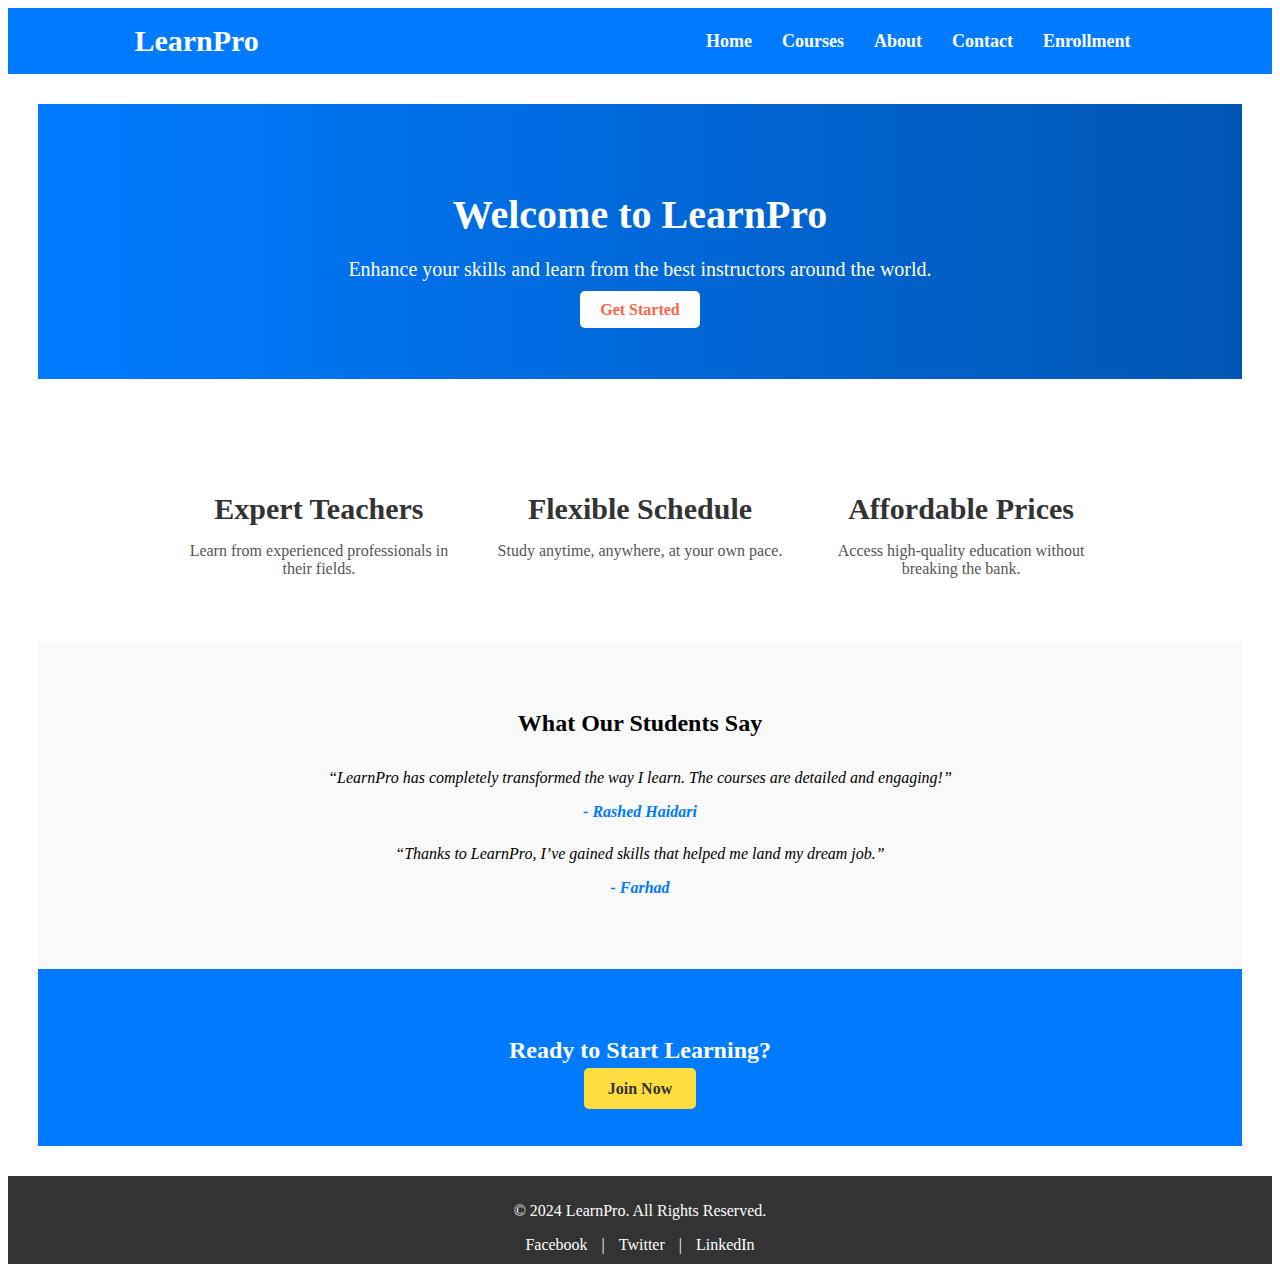
<file: index.html>
<!DOCTYPE html>
<html lang="en">
<head>
    <meta charset="UTF-8">
    <meta name="viewport" content="width=device-width, initial-scale=1.0">
    <meta name="description" content="LearnPro offers expert online courses with flexible schedules and affordable prices. Enhance your skills with the best instructors around the world.">
    <title>LearnPro - TeachHub</title>
    <link rel="stylesheet" href="style.css">
    <link rel="icon" href="Kt.png" sizes="32x32" type="image/png">
</head>
<body>
    <header>
        <div class="logo">LearnPro</div>
        <nav>
            <ul class="menu">
                <li><a href="index.html">Home</a></li>
                <li><a href="Courses.html">Courses</a></li>
                <li><a href="about.html">About</a></li>
                <li><a href="contact.html">Contact</a></li>
                <li><a href="enrollment.html">Enrollment</a></li>
            </ul>
        </nav>
    </header>

    <main>
        <section class="hero">
            <h1>Welcome to LearnPro</h1>
            <p>Enhance your skills and learn from the best instructors around the world.</p>
            <a href="Courses.html" class="btn">Get Started</a>
        </section>

        <section class="features">
            <article class="feature">
                <h2>Expert Teachers</h2>
                <p>Learn from experienced professionals in their fields.</p>
            </article>
            <article class="feature">
                <h2>Flexible Schedule</h2>
                <p>Study anytime, anywhere, at your own pace.</p>
            </article>
            <article class="feature">
                <h2>Affordable Prices</h2>
                <p>Access high-quality education without breaking the bank.</p>
            </article>
        </section>

        <section class="testimonials">
            <h2>What Our Students Say</h2>
            <div class="testimonial">
                <p>“LearnPro has completely transformed the way I learn. The courses are detailed and engaging!”</p>
                <span>- Rashed Haidari</span>
            </div>
            <div class="testimonial">
                <p>“Thanks to LearnPro, I’ve gained skills that helped me land my dream job.”</p>
                <span>- Farhad </span>
            </div>
        </section>

        <section class="cta">
            <h2>Ready to Start Learning?</h2>
            <a href="Courses.html" class="btn">Join Now</a>
        </section>
    </main>

    <footer>
        <p>&copy; 2024 LearnPro. All Rights Reserved.</p>
        <div class="social">
            <a href="#">Facebook</a> | <a href="#">Twitter</a> | <a href="#">LinkedIn</a>
        </div>
    </footer>
</body>
</html>
</file>
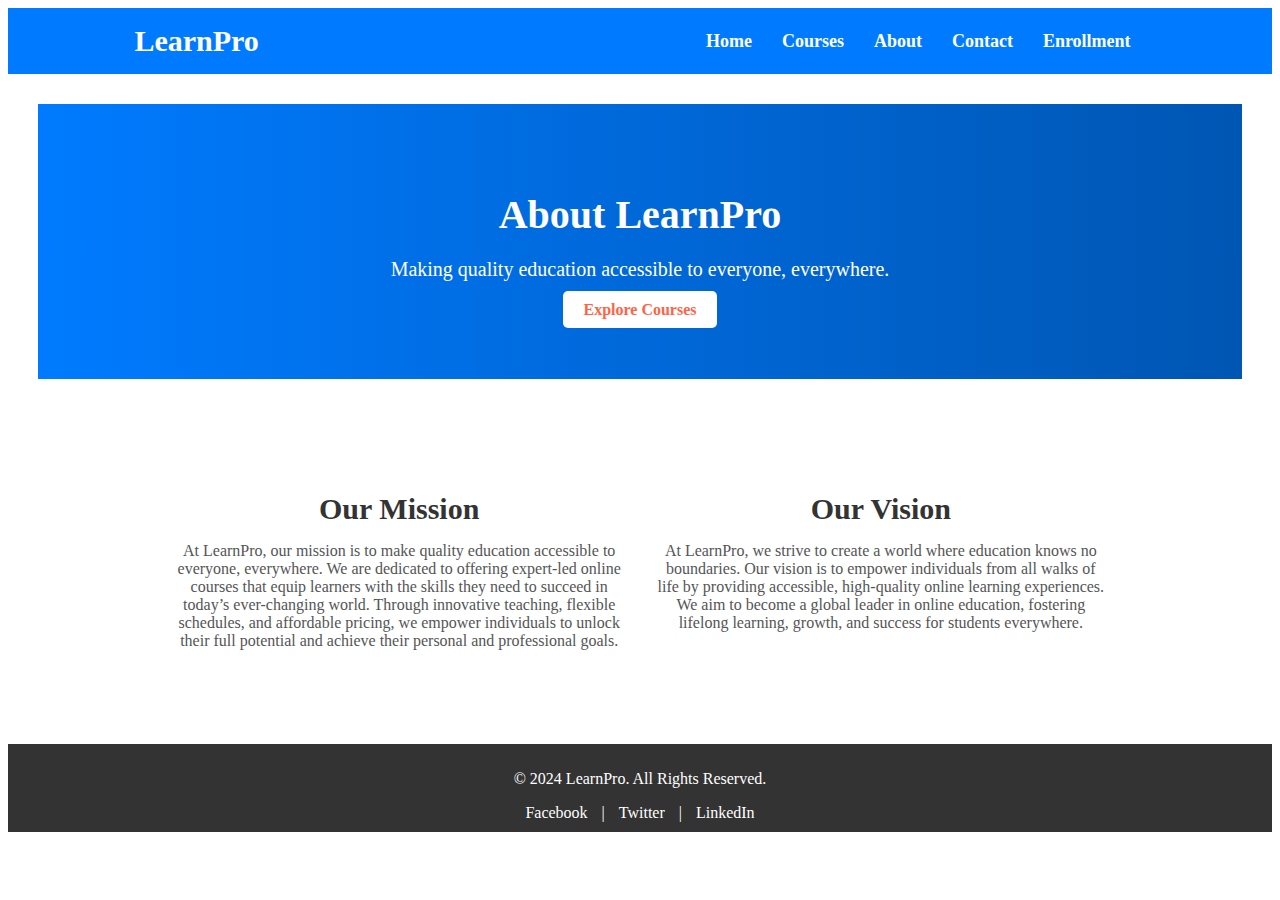
<file: about.html>
<!DOCTYPE html>
<html lang="en">
<head>
    <meta charset="UTF-8">
    <meta name="viewport" content="width=device-width, initial-scale=1.0">
    <title>LearnPro - About</title>
    <link rel="stylesheet" href="style.css">
    <link rel="icon" href="Kt.png" sizes="32x32" type="image/png">
</head>
<body>
    <header>
        <div class="logo">LearnPro</div>
        <nav>
            <ul class="menu">
                <li><a href="index.html">Home</a></li>
                <li><a href="Courses.html">Courses</a></li>
                <li><a href="about.html">About</a></li>
                <li><a href="contact.html">Contact</a></li>
                <li><a href="enrollment.html">Enrollment</a></li>
            </ul>
        </nav>
    </header>

    <main>
        <section class="hero">
            <h1>About LearnPro</h1>
            <p>Making quality education accessible to everyone, everywhere.</p>
            <a href="courses.html" class="btn">Explore Courses</a>
        </section>

        <section class="features">
            <article class="feature">
                <h2>Our Mission</h2>
                <p>At LearnPro, our mission is to make quality education accessible to everyone, everywhere. We are dedicated to offering expert-led online courses that equip learners with the skills they need to succeed in today’s ever-changing world. Through innovative teaching, flexible schedules, and affordable pricing, we empower individuals to unlock their full potential and achieve their personal and professional goals.</p>
            </article>
            <article class="feature">
                <h2>Our Vision</h2>
                <p>At LearnPro, we strive to create a world where education knows no boundaries. Our vision is to empower individuals from all walks of life by providing accessible, high-quality online learning experiences. We aim to become a global leader in online education, fostering lifelong learning, growth, and success for students everywhere.</p>
            </article>
        </section>
    </main>

    <footer>
        <p>&copy; 2024 LearnPro. All Rights Reserved.</p>
        <div class="social">
            <a href="#">Facebook</a> | <a href="#">Twitter</a> | <a href="#">LinkedIn</a>
        </div>
    </footer>
</body>
</html>
</file>
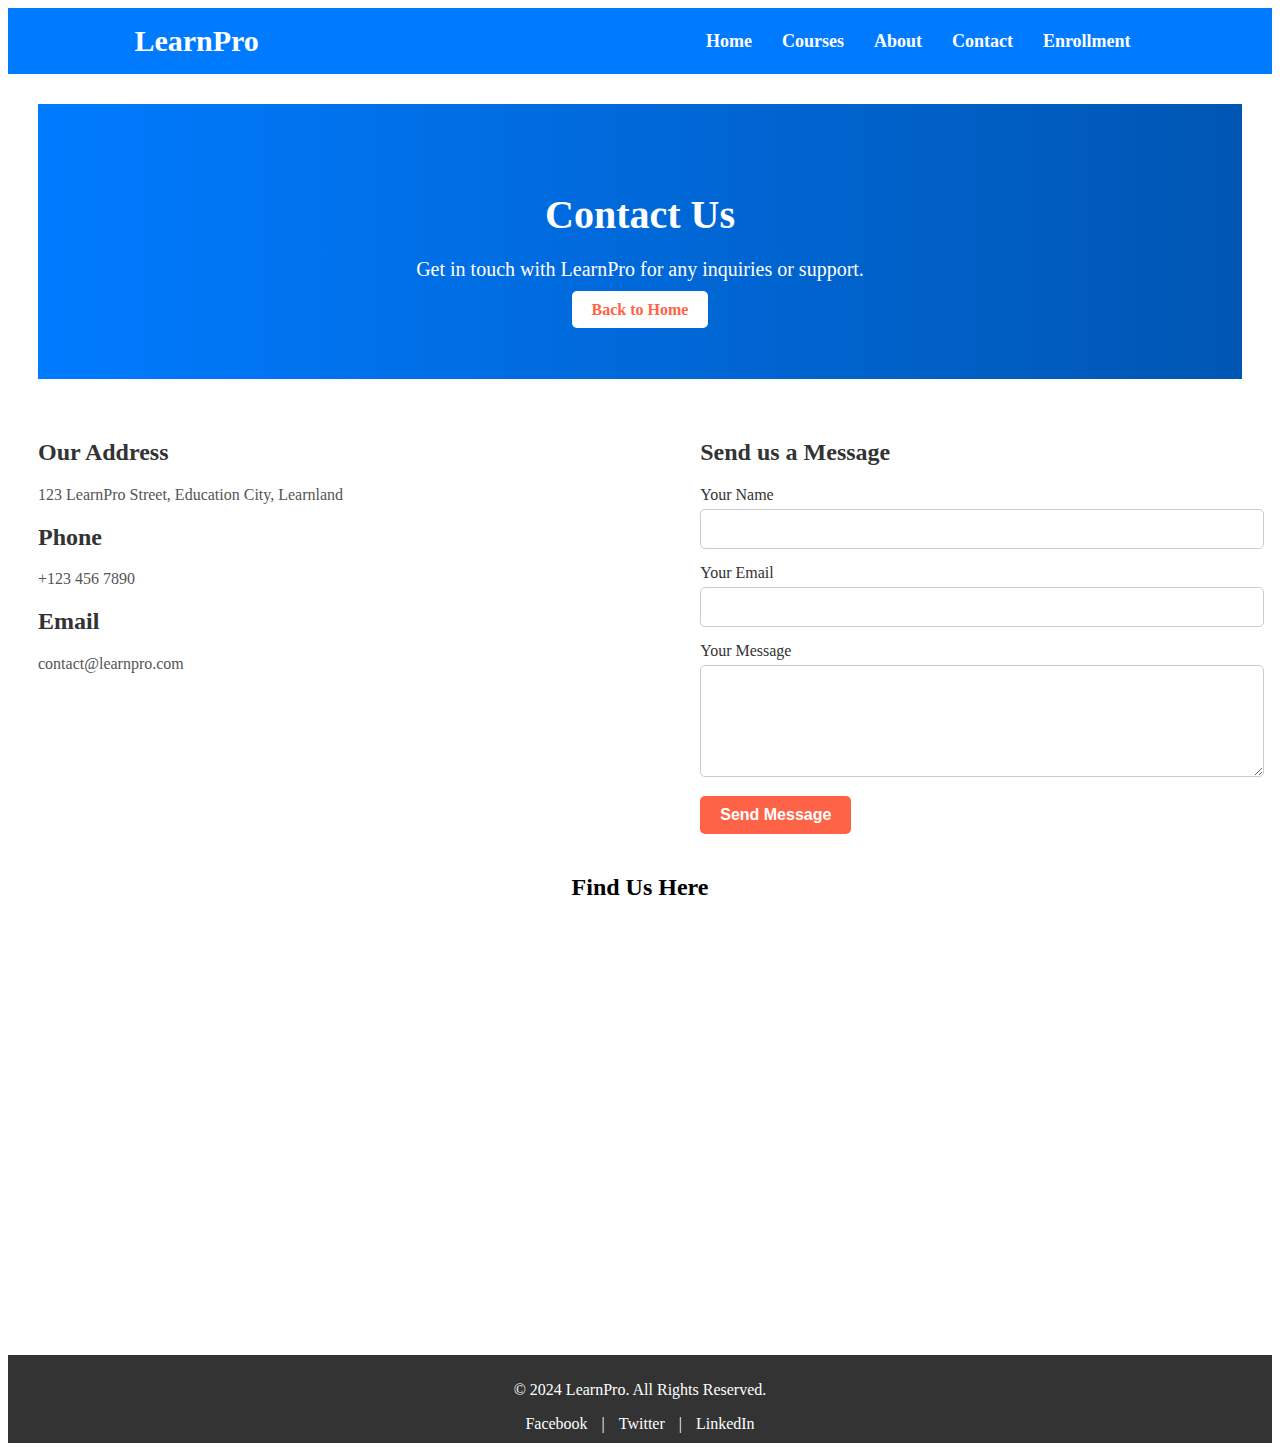
<file: contact.html>
<!DOCTYPE html>
<html lang="en">
<head>
    <meta charset="UTF-8">
    <meta name="viewport" content="width=device-width, initial-scale=1.0">
    <title>LearnPro - Contact</title>
    <link rel="stylesheet" href="style.css">
    <link rel="icon" href="Kt.png" sizes="32x32" type="image/png">
</head>
<body>
    <header>
        <div class="logo">LearnPro</div>
        <nav>
            <ul class="menu">
                <li><a href="index.html">Home</a></li>
                <li><a href="Courses.html">Courses</a></li>
                <li><a href="about.html">About</a></li>
                <li><a href="contact.html">Contact</a></li>
                <li><a href="enrollment.html">Enrollment</a></li>
            </ul>
        </nav>
    </header>

    <main>
        <section class="hero">
            <h1>Contact Us</h1>
            <p>Get in touch with LearnPro for any inquiries or support.</p>
            <a href="index.html" class="btn">Back to Home</a>
        </section>

        <section class="contact-info">
            <div class="contact-details">
                <h2>Our Address</h2>
                <p>123 LearnPro Street, Education City, Learnland</p>

                <h2>Phone</h2>
                <p>+123 456 7890</p>

                <h2>Email</h2>
                <p>contact@learnpro.com</p>
            </div>
            
            <div class="contact-form">
                <h2>Send us a Message</h2>
                <form action="submit_form.php" method="POST">
                    <div class="form-group">
                        <label for="name">Your Name</label>
                        <input type="text" id="name" name="name" required>
                    </div>

                    <div class="form-group">
                        <label for="email">Your Email</label>
                        <input type="email" id="email" name="email" required>
                    </div>

                    <div class="form-group">
                        <label for="message">Your Message</label>
                        <textarea id="message" name="message" rows="5" required></textarea>
                    </div>

                    <button type="submit" class="btn">Send Message</button>
                </form>
            </div>
        </section>

        <section class="map">
            <h2>Find Us Here</h2>
            <iframe src="https://www.google.com/maps/embed?pb=your_map_embed_code" width="100%" height="400" style="border:0;" allowfullscreen="" loading="lazy"></iframe>
        </section>
    </main>

    <footer>
        <p>&copy; 2024 LearnPro. All Rights Reserved.</p>
        <div class="social">
            <a href="#">Facebook</a> | <a href="#">Twitter</a> | <a href="#">LinkedIn</a>
        </div>
    </footer>
</body>
</html>
</file>
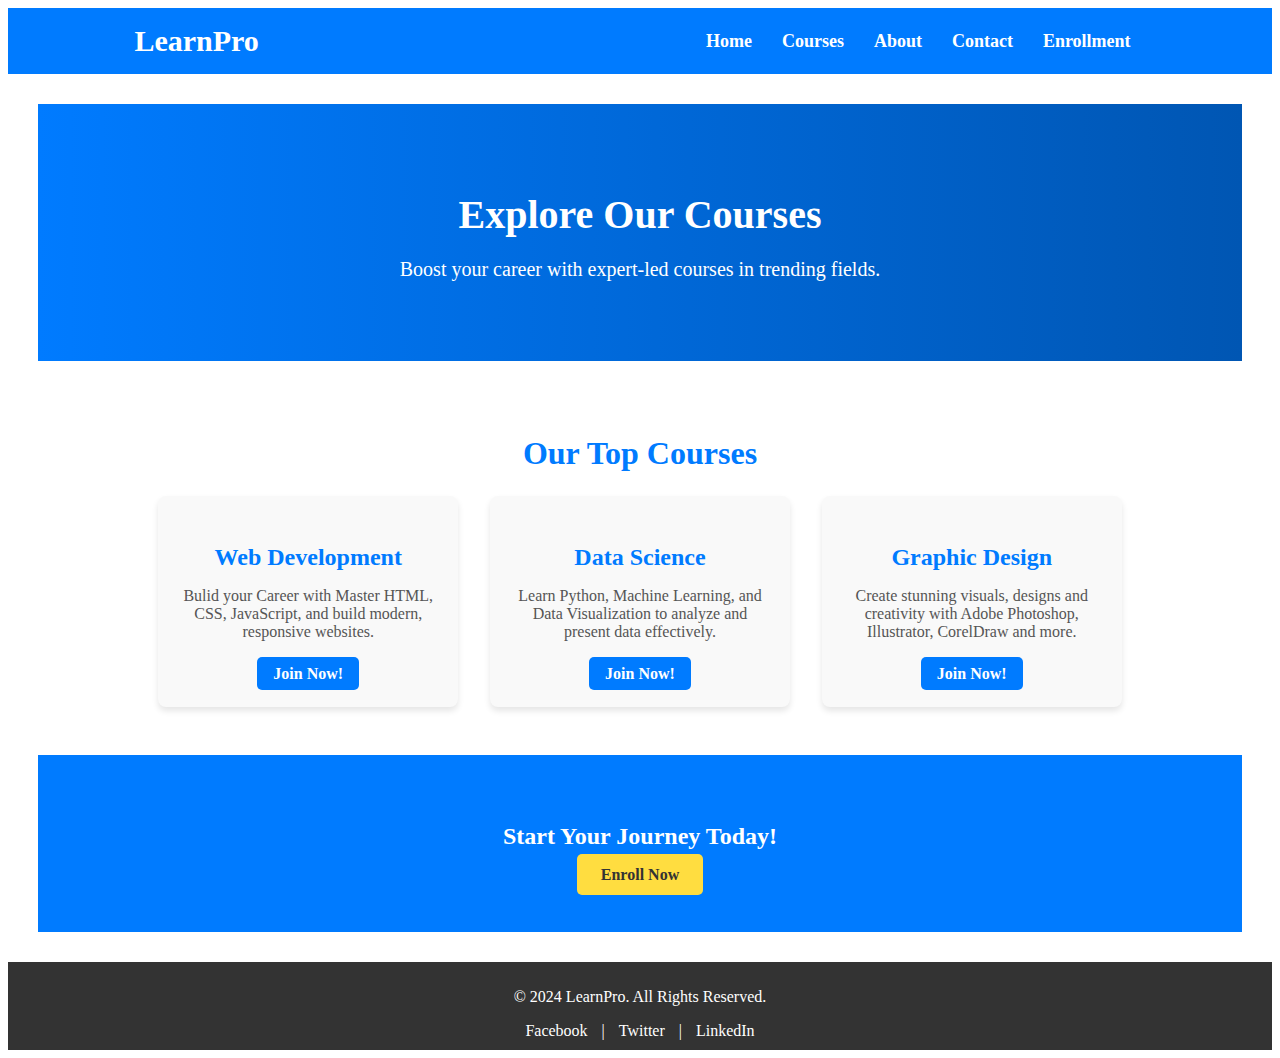
<file: Courses.html>
<!DOCTYPE html>
<html lang="en">
<head>
    <meta charset="UTF-8">
    <meta name="viewport" content="width=device-width, initial-scale=1.0">
    <meta name="description" content="Explore LearnPro's comprehensive courses in web development, data science, and graphic design.">
    <title>LearnPro - Courses</title>
    <link rel="stylesheet" href="style.css">
    <link rel="icon" href="Kt.png" sizes="32x32" type="image/png">
</head>
<body>
    <header>
        <div class="logo">LearnPro</div>
        <nav>
            <ul class="menu">
                <li><a href="index.html">Home</a></li>
                <li><a href="Courses.html">Courses</a></li>
                <li><a href="about.html">About</a></li>
                <li><a href="contact.html">Contact</a></li>
                <li><a href="enrollment.html">Enrollment</a></li>
            </ul>
        </nav>
    </header>

    <main>
        <section class="hero courses-hero">
            <h1>Explore Our Courses</h1>
            <p>Boost your career with expert-led courses in trending fields.</p>
        </section>

        <section class="courses">
            <h2 class="section-title">Our Top Courses</h2>
            <div class="course-list">
                <div class="course">
                    <h3>Web Development</h3>
                    <p>Bulid your Career with Master HTML, CSS, JavaScript, and build modern, responsive websites.</p>
                    <a href="enrollment.html" class="btn">Join Now!</a>
                </div>
                <div class="course">
                    <h3>Data Science</h3>
                    <p>Learn Python, Machine Learning, and Data Visualization to analyze and present data effectively.</p>
                    <a href="enrollment.html" class="btn">Join Now!</a>
                </div>
                <div class="course">
                    <h3>Graphic Design</h3>
                    <p>Create stunning visuals, designs and creativity with Adobe Photoshop, Illustrator, CorelDraw and more.</p>
                    <a href="enrollment.html" class="btn">Join Now!</a>
                </div>
            </div>
        </section>

        <section class="cta">
            <h2>Start Your Journey Today!</h2>
            <a href="enrollment.html" class="btn">Enroll Now</a>
        </section>
    </main>

    <footer>
        <p>&copy; 2024 LearnPro. All Rights Reserved.</p>
        <div class="social">
            <a href="#">Facebook</a> | <a href="#">Twitter</a> | <a href="#">LinkedIn</a>
        </div>
    </footer>
</body>
</html>
</file>
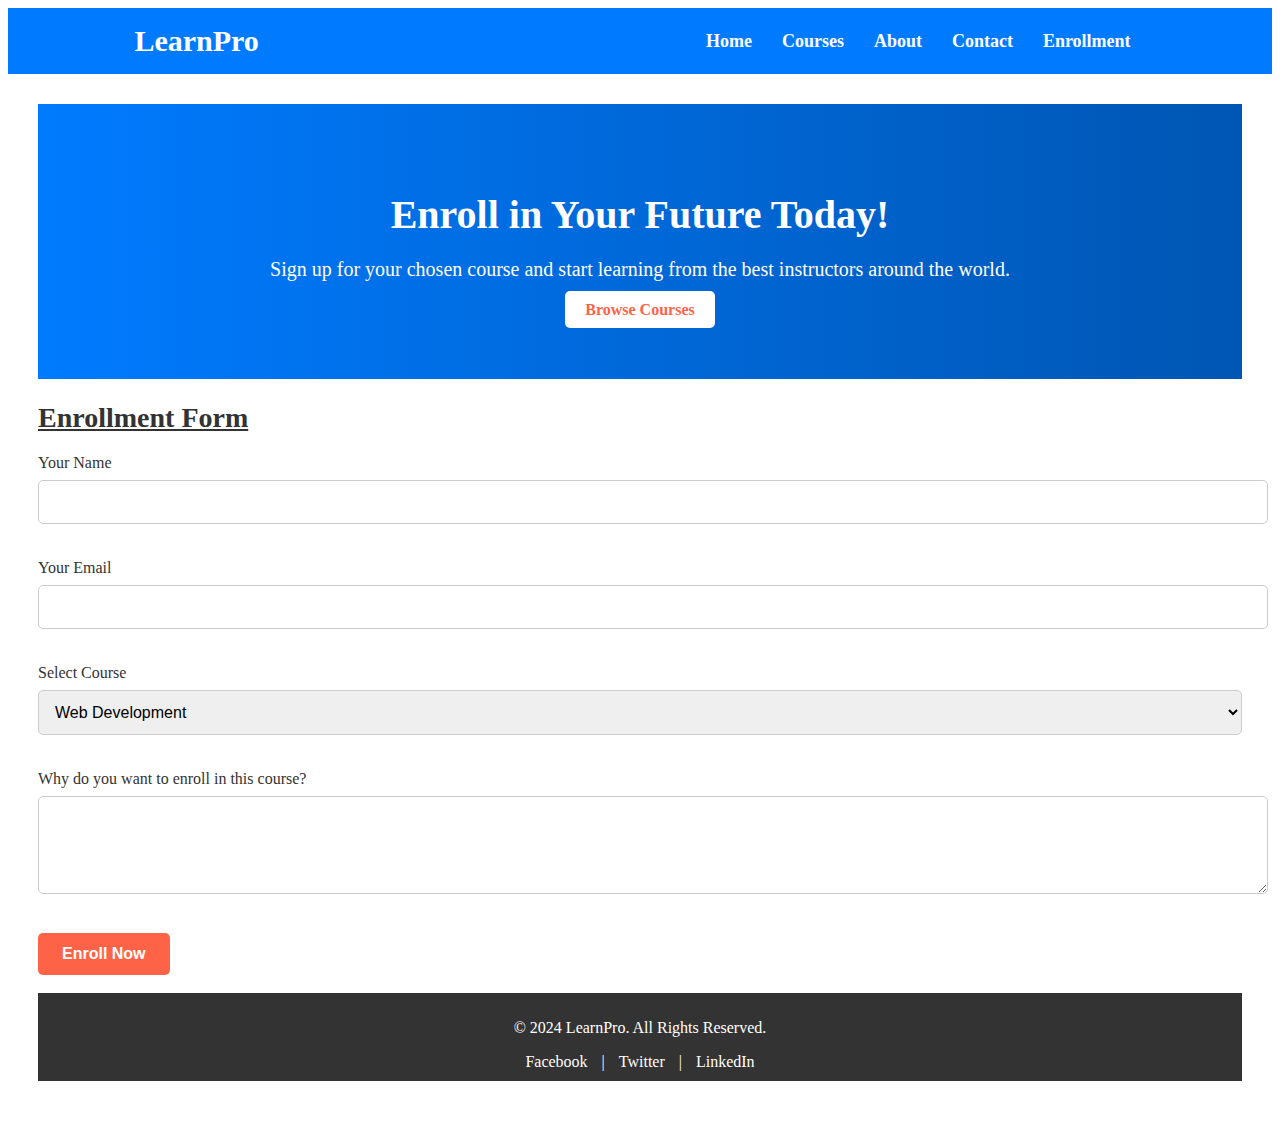
<file: enrollment.html>
<!DOCTYPE html>
<html lang="en">
<head>
    <meta charset="UTF-8">
    <meta name="viewport" content="width=device-width, initial-scale=1.0">
    <title>LearnPro - Enrollment</title>
    <link rel="stylesheet" href="style.css">
    <link rel="icon" href="Kt.png" sizes="32x32" type="image/png">
</head>
<body>
    <header>
        <div class="logo">LearnPro</div>
        <nav>
            <ul class="menu">
                <li><a href="index.html">Home</a></li>
                <li><a href="courses.html">Courses</a></li>
                <li><a href="about.html">About</a></li>
                <li><a href="contact.html">Contact</a></li>
                <li><a href="enrollment.html">Enrollment</a></li>
            </ul>
        </nav>
    </header>

    <main>
        <section class="hero">
            <h1>Enroll in Your Future Today!</h1>
            <p>Sign up for your chosen course and start learning from the best instructors around the world.</p>
            <a href="courses.html" class="btn">Browse Courses</a>
        </section>

        <section class="form-section">
            <h2><u>Enrollment Form</u></h2>
            <form action="submit_enrollment.php" method="POST">
                <div class="form-group">
                    <label for="name">Your Name</label>
                    <input type="text" id="name" name="name" required>
                </div>
        
                <div class="form-group">
                    <label for="email">Your Email</label>
                    <input type="email" id="email" name="email" required>
                </div>
        
                <div class="form-group">
                    <label for="course">Select Course</label>
                    <select id="course" name="course" required>
                        <option value="web-development">Web Development</option>
                        <option value="data-science">Data Science</option>
                        <option value="graphic-design">Graphic Design</option>
                    </select>
                </div>
        
                <div class="form-group">
                    <label for="message">Why do you want to enroll in this course?</label>
                    <textarea id="message" name="message" rows="4" required></textarea>
                </div>
        
                <button type="submit" class="btn">Enroll Now</button>
            </form>
        </section>
<br>        

    <footer>
        <p>&copy; 2024 LearnPro. All Rights Reserved.</p>
        <div class="social">
            <a href="#">Facebook</a> | <a href="#">Twitter</a> | <a href="#">LinkedIn</a>
        </div>
    </footer>
</body>
</html>
</file>
<file: style.css>
Course
/* General Styles */
body {
    font-family: Arial, sans-serif;
    margin: 0;
    padding: 0;
    background-color: #f4f4f9;
    color: #333;
}

header {
    background: #007BFF;
    color: #fff;
    padding: 1rem 10%;
    display: flex;
    justify-content: space-between;
    align-items: center;
}

.logo {
    font-size: 1.5rem;
    font-weight: bold;
}

nav ul {
    list-style: none;
    display: flex;
    margin: 0;
    padding: 0;
}

nav ul li {
    margin-left: 1.5rem;
}

nav ul li a {
    color: #fff;
    text-decoration: none;
    font-weight: bold;
    transition: color 0.3s;
}

nav ul li a.active {
    color: #ffdd40;
}

nav ul li a:hover {
    color: #ffdd40;
}

/* Hero Section */
.hero {
    text-align: center;
    padding: 5rem 2rem;
    background: linear-gradient(to right, #007BFF, #0056b3);
    color: #fff;
}

.hero h1 {
    font-size: 2.5rem;
    margin-bottom: 1rem;
}

.hero p {
    font-size: 1.2rem;
    margin-bottom: 2rem;
}

/* Hero Styling for Courses */
.courses-hero {
    background: linear-gradient(to right, #0056b3, #003f87);
}

/* Section Title */
.section-title {
    text-align: center;
    font-size: 2rem;
    color: #007BFF;
    margin-bottom: 1.5rem;
}

/* Course List Section */
.courses {
    padding: 3rem 10%;
    background: #fff;
}

.course-list {
    display: flex;
    justify-content: space-between;
    flex-wrap: wrap;
    gap: 2rem;
}

.course {
    flex: 1;
    background: #f9f9f9;
    border-radius: 8px;
    padding: 1.5rem;
    box-shadow: 0 4px 6px rgba(0, 0, 0, 0.1);
    text-align: center;
}

.course h3 {
    font-size: 1.5rem;
    margin-bottom: 0.5rem;
    color: #007BFF;
}

.course p {
    margin-bottom: 1.5rem;
    color: #555;
}

.course .btn {
    background: #007BFF;
    color: #fff;
    padding: 0.5rem 1rem;
    border-radius: 5px;
    text-decoration: none;
    font-weight: bold;
    transition: background 0.3s;
}

.course .btn:hover {
    background: #0056b3;
}

/* Call-to-Action Section */
.cta {
    background: #007BFF;
    color: #fff;
    text-align: center;
    padding: 3rem 2rem;
}

.cta h2 {
    margin-bottom: 1rem;
}


 about

 /* Common styling across pages */
body {
    font-family: 'Arial', sans-serif;
    margin: 0;
    padding: 0;
    background-color: #f4f4f4;
}

header {
    background-color: #333;
    color: #fff;
    padding: 15px;
    text-align: center;
}

header .logo {
    font-size: 30px;
    font-weight: bold;
}

nav ul.menu {
    list-style: none;
    padding: 0;
}

nav ul.menu li {
    display: inline-block;
    margin: 0 15px;
}

nav ul.menu li a {
    color: white;
    text-decoration: none;
    font-size: 18px;
}

nav ul.menu li a:hover {
    color: #ff6347;
}

main {
    padding: 30px;
}

section.hero {
    background-color: #ff6347;
    color: white;
    padding: 60px 20px;
    text-align: center;
}

section.hero h1 {
    font-size: 40px;
    margin-bottom: 20px;
}

section.hero p {
    font-size: 20px;
    margin-bottom: 20px;
}

section.hero .btn {
    background-color: white;
    color: #ff6347;
    padding: 10px 20px;
    text-decoration: none;
    font-weight: bold;
    border-radius: 5px;
    transition: background-color 0.3s;
}

section.hero .btn:hover {
    background-color: #e2e2e2;
}

section.features {
    display: flex;
    justify-content: space-between;
    margin-top: 40px;
}

section.features .feature {
    width: 45%;
}

section.features .feature h2 {
    font-size: 30px;
    color: #333;
}

section.features .feature p {
    font-size: 16px;
    color: #555;
}

footer {
    background-color: #333;
    color: #fff;
    text-align: center;
    padding: 10px 0;
    position: relative;
    bottom: 0;
    width: 100%;
}

footer .social a {
    color: white;
    text-decoration: none;
    margin: 0 10px;
}

footer .social a:hover {
    color: #ff6347;
}

 contact

/* Common styling across pages */
body {
    font-family: 'Arial', sans-serif;
    margin: 0;
    padding: 0;
    background-color: #f4f4f4;
}

header {
    background-color: #333;
    color: #fff;
    padding: 15px;
    text-align: center;
}

header .logo {
    font-size: 30px;
    font-weight: bold;
}

nav ul.menu {
    list-style: none;
    padding: 0;
}

nav ul.menu li {
    display: inline-block;
    margin: 0 15px;
}

nav ul.menu li a {
    color: white;
    text-decoration: none;
    font-size: 18px;
}

nav ul.menu li a:hover {
    color: #ff6347;
}

main {
    padding: 30px;
}

section.hero {
    background-color: #ff6347;
    color: white;
    padding: 60px 20px;
    text-align: center;
}

section.hero h1 {
    font-size: 40px;
    margin-bottom: 20px;
}

section.hero p {
    font-size: 20px;
    margin-bottom: 20px;
}

section.hero .btn {
    background-color: white;
    color: #ff6347;
    padding: 10px 20px;
    text-decoration: none;
    font-weight: bold;
    border-radius: 5px;
    transition: background-color 0.3s;
}

section.hero .btn:hover {
    background-color: #e2e2e2;
}

section.contact-info {
    display: flex;
    justify-content: space-between;
    margin-top: 40px;
}

section.contact-info .contact-details {
    width: 45%;
}

section.contact-info .contact-details h2 {
    font-size: 24px;
    color: #333;
}

section.contact-info .contact-details p {
    font-size: 16px;
    color: #555;
}

section.contact-info .contact-form {
    width: 45%;
}

section.contact-info .contact-form h2 {
    font-size: 24px;
    color: #333;
}

section.contact-info .contact-form .form-group {
    margin-bottom: 15px;
}

section.contact-info .contact-form label {
    font-size: 16px;
    color: #333;
}

section.contact-info .contact-form input, 
section.contact-info .contact-form textarea {
    width: 100%;
    padding: 10px;
    margin-top: 5px;
    font-size: 16px;
    border: 1px solid #ccc;
    border-radius: 5px;
}

section.contact-info .contact-form button {
    background-color: #ff6347;
    color: white;
    padding: 10px 20px;
    font-size: 16px;
    border: none;
    border-radius: 5px;
    cursor: pointer;
}

section.contact-info .contact-form button:hover {
    background-color: #e94e31;
}

section.map {
    margin-top: 40px;
    text-align: center;
}



Home 
/* General Styles */
body {
    font-family: Arial, sans-serif;
    margin: 0;
    padding: 0;
    background-color: #f4f4f9;
    color: #333;
}

header {
    background: #007BFF;
    color: #fff;
    padding: 1rem 10%;
    display: flex;
    justify-content: space-between;
    align-items: center;
}

.logo {
    font-size: 1.5rem;
    font-weight: bold;
}

nav ul {
    list-style: none;
    display: flex;
    margin: 0;
    padding: 0;
}

nav ul li {
    margin-left: 1.5rem;
}

nav ul li a {
    color: #fff;
    text-decoration: none;
    font-weight: bold;
    transition: color 0.3s;
}

nav ul li a:hover {
    color: #ffdd40;
}

/* Hero Section */
.hero {
    text-align: center;
    padding: 5rem 2rem;
    background: linear-gradient(to right, #007BFF, #0056b3);
    color: #fff;
}

.hero h1 {
    font-size: 2.5rem;
    margin-bottom: 1rem;
}

.hero p {
    font-size: 1.2rem;
    margin-bottom: 2rem;
}

.btn {
    background: #ffdd40;
    color: #333;
    padding: 0.75rem 1.5rem;
    border-radius: 5px;
    text-decoration: none;
    font-weight: bold;
    transition: background 0.3s;
}

.btn:hover {
    background: #ffc107;
}

/* Features Section */
.features {
    display: flex;
    justify-content: space-around;
    padding: 3rem 10%;
    background: #fff;
}

.feature {
    text-align: center;
    flex: 1;
    margin: 0 1rem;
}

.feature h2 {
    color: #007BFF;
    margin-bottom: 1rem;
}

/* Testimonials Section */
.testimonials {
    background: #f9f9f9;
    padding: 3rem 10%;
    text-align: center;
}

.testimonials h2 {
    margin-bottom: 2rem;
}

.testimonial {
    margin-bottom: 1.5rem;
    font-style: italic;
}

.testimonial span {
    display: block;
    margin-top: 0.5rem;
    color: #007BFF;
    font-weight: bold;
}

/* Call-to-Action Section */
.cta {
    background: #007BFF;
    color: #fff;
    text-align: center;
    padding: 3rem 2rem;
}

.cta h2 {
    margin-bottom: 1rem;
}


Enroll
/* Consistent form section design with the home page */
section.form-section {
    margin-top: 40px;
    text-align: center;
    background-color: #fff;
    padding: 30px;
    border-radius: 8px;
    box-shadow: 0 4px 8px rgba(0, 0, 0, 0.1);
}

section.form-section h2 {
    font-size: 28px;
    color: #333;
    margin-bottom: 20px;
}

section.form-section .form-group {
    margin-bottom: 20px;
}

section.form-section label {
    font-size: 16px;
    color: #333;
}

section.form-section input,
section.form-section select,
section.form-section textarea {
    width: 100%;
    padding: 12px;
    font-size: 16px;
    border: 1px solid #ccc;
    border-radius: 5px;
    margin-top: 8px;
    margin-bottom: 15px;
}

section.form-section button {
    background-color: #ff6347;
    color: white;
    padding: 12px 24px;
    font-size: 16px;
    border: none;
    border-radius: 5px;
    cursor: pointer;
    transition: background-color 0.3s;
}

section.form-section button:hover {
    background-color: #e94e31;
}
</file>
